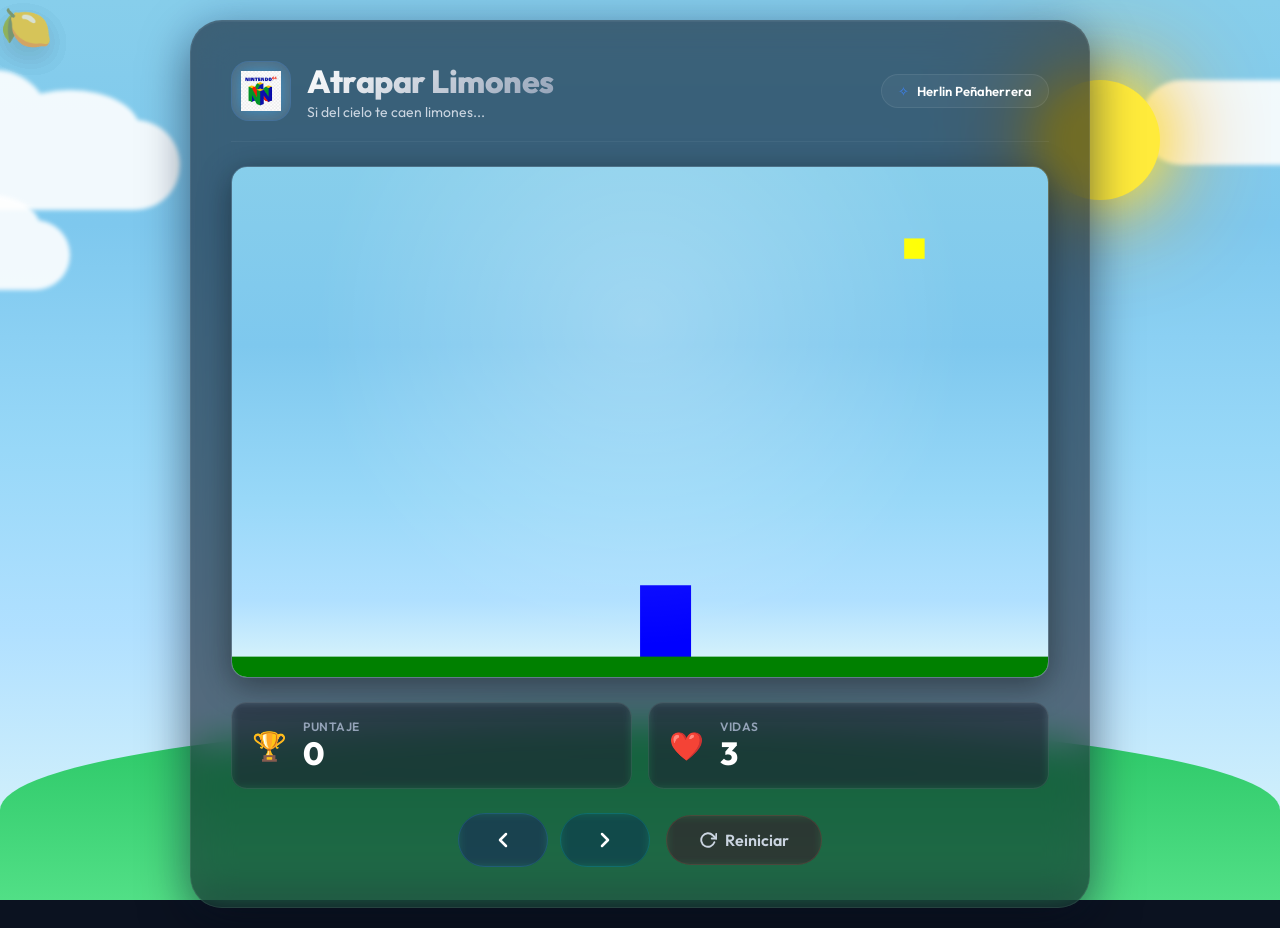
<file: index.html>
<!DOCTYPE html>
<html lang="es">
<head>
  <meta charset="UTF-8" />
  <meta name="viewport" content="width=device-width, initial-scale=1.0" />
  <title>🍋 Atrapar Limones - Juego Arcade</title>
  
  <!-- Google Fonts -->
  <link rel="preconnect" href="https://fonts.googleapis.com" />
  <link rel="preconnect" href="https://fonts.gstatic.com" crossorigin />
  <link href="https://fonts.googleapis.com/css2?family=Outfit:wght@300;400;600;700;800&display=swap" rel="stylesheet" />
  
  <!-- CSS -->
  <link rel="stylesheet" href="limones.css" />
  
  <!-- Scripts -->
  <script src="util.js"></script>
</head>
<body onload="iniciar()">
  <div class="game-wrapper">

  <!-- Fondo animado -->
<div class="bg-animation">
  <div class="sun"></div>
  
  <!-- Nubes -->
  <div class="cloud cloud-1"></div>
  <div class="cloud cloud-2"></div>
  <div class="cloud cloud-3"></div>
  
  <!-- Limones flotando -->
  <div class="lemon-float">🍋</div>
  <div class="lemon-float">🍋</div>
  <div class="lemon-float">🍋</div>
  <div class="lemon-float">🍋</div>
  
  <!-- Césped -->
  <div class="grass"></div>
</div>

    <!-- Contenedor principal -->
    <div class="game-container">
      <!-- Header con título -->
      <header class="game-header">
        <div class="title-group">

          <div class="icon-wrapper">
            <img src="nintendo.jpg" alt="Nintendo 64" class="game-logo">
          </div>

          <div>
            <h1 class="game-title">Atrapar Limones</h1>
            <p class="game-subtitle">Si del cielo te caen limones...</p>
          </div>
        </div>
        <div class="author-badge">
          <span class="author-label">✧</span>
          <span class="author-name">Herlin Peñaherrera</span>
        </div>
      </header>

      <!-- Área del juego -->
      <div class="canvas-wrapper">
        <canvas id="areaJuego" width="800" height="500"></canvas>
        <div class="canvas-glow"></div>
      </div>

      <!-- Panel de estado -->
      <div class="game-panel">
        <div class="stat-card score-card">
          <div class="stat-icon">🏆</div>
          <div class="stat-content">
            <span class="stat-label">Puntaje</span>
            <span class="stat-value" id="txtPuntaje">0</span>
          </div>
        </div>
        
        <div class="stat-card lives-card">
          <div class="stat-icon">❤️</div>
          <div class="stat-content">
            <span class="stat-label">Vidas</span>
            <span class="stat-value" id="txtVidas">3</span>
          </div>
        </div>
      </div>

      <!-- Controles -->
      <div class="controls-section">
        <div class="controls-group">
          <button class="ctrl-btn ctrl-left" onclick="moverIzquierda()" aria-label="Mover izquierda">
            <svg width="24" height="24" viewBox="0 0 24 24" fill="none" stroke="currentColor" stroke-width="2.5" stroke-linecap="round" stroke-linejoin="round">
              <polyline points="15 18 9 12 15 6"></polyline>
            </svg>
          </button>
          
          <button class="ctrl-btn ctrl-right" onclick="moverDerecha()" aria-label="Mover derecha">
            <svg width="24" height="24" viewBox="0 0 24 24" fill="none" stroke="currentColor" stroke-width="2.5" stroke-linecap="round" stroke-linejoin="round">
              <polyline points="9 18 15 12 9 6"></polyline>
            </svg>
          </button>
        </div>
        
        <button class="ctrl-btn ctrl-reset" onclick="reiniciarJuego()" aria-label="Reiniciar juego">
          <svg width="20" height="20" viewBox="0 0 24 24" fill="none" stroke="currentColor" stroke-width="2.5" stroke-linecap="round" stroke-linejoin="round">
            <polyline points="23 4 23 10 17 10"></polyline>
            <path d="M20.49 15a9 9 0 1 1-2.12-9.36L23 10"></path>
          </svg>
          <span>Reiniciar</span>
        </button>
      </div>

      <!-- Controles táctiles (móvil) -->
      <div class="touch-controls">
        <button class="touch-btn touch-left" onmousedown="moverIzquierda()" ontouchstart="moverIzquierda()">
          ◀
        </button>
        <button class="touch-btn touch-reset" onmousedown="reiniciarJuego()" ontouchstart="reiniciarJuego()">
          ⟳
        </button>
        <button class="touch-btn touch-right" onmousedown="moverDerecha()" ontouchstart="moverDerecha()">
          ▶
        </button>
        
      </div>
    </div>
  </div>
  
      </div>
    </div>
  </div>

  <script src="limones.js"></script>
</body>
</html>
</file>
<file: limones.css>
/* ============================================
   RESET & BASE
   ============================================ */
*,
*::before,
*::after {
  margin: 0;
  padding: 0;
  box-sizing: border-box;
}

:root {
  /* Colores principales */
  --bg-primary: #0B1220;
  --bg-secondary: #111827;
  --bg-card: rgba(30, 41, 59, 0.4);
  --bg-glass: rgba(17, 24, 39, 0.6);

  /* Colores de acento */
  --color-primary: #3B82F6;
  --color-primary-hover: #60A5FA;
  --color-secondary: #06B6D4;
  --color-success: #22C55E;
  --color-warning: #F59E0B;
  --color-error: #EF4444;

  /* Texto */
  --text-primary: #FFFFFF;
  --text-secondary: #CBD5E1;
  --text-muted: #94A3B8;

  /* Sombras */
  --shadow-sm: 0 2px 8px rgba(0, 0, 0, 0.3);
  --shadow-md: 0 8px 32px rgba(0, 0, 0, 0.4);
  --shadow-lg: 0 16px 48px rgba(0, 0, 0, 0.5);
  --shadow-glow: 0 0 40px rgba(59, 130, 246, 0.15);

  /* Bordes */
  --border-glass: 1px solid rgba(255, 255, 255, 0.08);
  --border-glow: 1px solid rgba(59, 130, 246, 0.2);

  /* Transiciones */
  --transition: 0.3s cubic-bezier(0.4, 0, 0.2, 1);
  --transition-bounce: 0.4s cubic-bezier(0.34, 1.56, 0.64, 1);

  /* Tipografía */
  --font-family: 'Outfit', -apple-system, BlinkMacSystemFont, 'Segoe UI', sans-serif;
}

body {
  font-family: var(--font-family);
  background: var(--bg-primary);
  color: var(--text-primary);
  min-height: 100vh;
  display: flex;
  align-items: center;
  justify-content: center;
  padding: 20px;
  overflow-x: hidden;
  position: relative;
}

/* ============================================
   FONDO ANIMADO
   ============================================ */
/* ============================================
   NUEVO FONDO DIVERTIDO Y COLORIDO
   ============================================ */

.bg-animation {
  position: fixed;
  inset: 0;
  z-index: -1;
  overflow: hidden;
  background: linear-gradient(
    to bottom,
    #87CEEB 0%,
    #7EC8EE 25%,
    #98D8F8 50%,
    #B0E0FF 70%,
    #E0F7FA 100%
  );
}

/* Sol */
.sun {
  position: absolute;
  top: 80px;
  right: 120px;
  width: 120px;
  height: 120px;
  background: #FFEB3B;
  border-radius: 50%;
  box-shadow: 
    0 0 60px #FFEB3B,
    0 0 120px #FF9800;
  animation: sunPulse 8s ease-in-out infinite;
  z-index: 1;
}

@keyframes sunPulse {
  0%, 100% { transform: scale(1); }
  50% { transform: scale(1.08); }
}

/* Nubes */
.cloud {
  position: absolute;
  background: white;
  border-radius: 50px;
  opacity: 0.9;
  filter: blur(2px);
}

.cloud::before,
.cloud::after {
  content: '';
  position: absolute;
  background: white;
  border-radius: 50%;
}

.cloud-1 { width: 280px; height: 90px; top: 120px; left: -100px; animation: cloudMove 45s linear infinite; }
.cloud-1::before { width: 110px; height: 110px; top: -50px; left: 40px; }
.cloud-1::after { width: 140px; height: 80px; top: -30px; right: 40px; }

.cloud-2 { width: 220px; height: 70px; top: 220px; left: -150px; animation: cloudMove 60s linear infinite; animation-delay: -15s; }
.cloud-2::before { width: 90px; height: 90px; top: -45px; left: 30px; }
.cloud-2::after { width: 100px; height: 65px; top: -25px; right: 30px; }

.cloud-3 { width: 260px; height: 85px; top: 80px; right: -120px; animation: cloudMove 38s linear infinite; animation-delay: -25s; }

/* Limones flotando de fondo */
.lemon-float {
  position: absolute;
  font-size: 42px;
  opacity: 0.25;
  animation: lemonFloatBg 25s linear infinite;
  filter: drop-shadow(0 10px 15px rgba(0,0,0,0.2));
}

.lemon-float:nth-child(1) { top: 30%; left: 10%; animation-duration: 28s; }
.lemon-float:nth-child(2) { top: 45%; left: 25%; animation-duration: 35s; animation-delay: -8s; }
.lemon-float:nth-child(3) { top: 25%; right: 15%; animation-duration: 22s; animation-delay: -12s; }
.lemon-float:nth-child(4) { top: 60%; right: 20%; animation-duration: 40s; animation-delay: -18s; }

@keyframes cloudMove {
  from { transform: translateX(-300px); }
  to { transform: translateX(calc(100vw + 300px)); }
}

@keyframes lemonFloatBg {
  0% { transform: translateY(0) rotate(0deg); }
  100% { transform: translateY(-800px) rotate(360deg); }
}

/* Césped abajo */
.grass {
  position: absolute;
  bottom: 0;
  left: 0;
  width: 100%;
  height: 180px;
  background: linear-gradient(to top, #4ADE80, #22C55E);
  z-index: 2;
  border-radius: 50% 50% 0 0;
  opacity: 0.95;
}

.orb {
  position: absolute;
  border-radius: 50%;
  filter: blur(80px);
  opacity: 0.4;
  animation: orbFloat 20s ease-in-out infinite alternate;
}

.orb-1 {
  width: 400px;
  height: 400px;
  background: radial-gradient(circle, #3B82F6, transparent);
  top: -100px;
  right: -100px;
  animation-duration: 25s;
}

.orb-2 {
  width: 350px;
  height: 350px;
  background: radial-gradient(circle, #06B6D4, transparent);
  bottom: -100px;
  left: -100px;
  animation-duration: 20s;
  animation-delay: -5s;
}

.orb-3 {
  width: 200px;
  height: 200px;
  background: radial-gradient(circle, #8B5CF6, transparent);
  top: 50%;
  left: 50%;
  transform: translate(-50%, -50%);
  animation-duration: 30s;
  animation-delay: -10s;
}

@keyframes orbFloat {
  0% {
    transform: translate(0, 0) scale(1);
  }
  33% {
    transform: translate(30px, -30px) scale(1.1);
  }
  66% {
    transform: translate(-20px, 20px) scale(0.9);
  }
  100% {
    transform: translate(10px, -10px) scale(1.05);
  }
}

/* ============================================
   WRAPPER PRINCIPAL
   ============================================ */
.game-wrapper {
  position: relative;
  z-index: 1;
  width: 100%;
  max-width: 900px;
}

/* ============================================
   CONTENEDOR DEL JUEGO
   ============================================ */
.game-container {
  background: var(--bg-glass);
  backdrop-filter: blur(20px) saturate(1.2);
  -webkit-backdrop-filter: blur(20px) saturate(1.2);
  border-radius: 32px;
  padding: 32px;
  border: var(--border-glass);
  box-shadow: 
    var(--shadow-lg),
    var(--shadow-glow),
    inset 0 1px 0 rgba(255, 255, 255, 0.05);
  transition: var(--transition);
}

.game-container:hover {
  box-shadow: 
    var(--shadow-lg),
    0 0 60px rgba(59, 130, 246, 0.1),
    inset 0 1px 0 rgba(255, 255, 255, 0.08);
}

/* ============================================
   HEADER
   ============================================ */
.game-header {
  display: flex;
  align-items: center;
  justify-content: space-between;
  margin-bottom: 24px;
  padding-bottom: 20px;
  border-bottom: 1px solid rgba(255, 255, 255, 0.05);
  flex-wrap: wrap;
  gap: 12px;
}

.title-group {
  display: flex;
  align-items: center;
  gap: 16px;
}

.icon-wrapper {
  width: 48px;
  height: 48px;
  display: flex;
  align-items: center;
  justify-content: center;
  background: rgba(59, 130, 246, 0.15);
  border-radius: 16px;
  border: var(--border-glow);
  animation: pulseGlow 3s ease-in-out infinite;
}

@keyframes pulseGlow {
  0%,
  100% {
    box-shadow: 0 0 20px rgba(59, 130, 246, 0.1);
  }
  50% {
    box-shadow: 0 0 40px rgba(59, 130, 246, 0.25);
  }
}

.lemon-icon {
  font-size: 28px;
  animation: lemonFloat 3s ease-in-out infinite;
}

@keyframes lemonFloat {
  0%,
  100% {
    transform: translateY(0) rotate(-5deg);
  }
  50% {
    transform: translateY(-6px) rotate(5deg);
  }
}

.game-title {
  font-size: 28px;
  font-weight: 800;
  background: linear-gradient(135deg, #FFFFFF 0%, #94A3B8 100%);
  -webkit-background-clip: text;
  -webkit-text-fill-color: transparent;
  background-clip: text;
  letter-spacing: -0.5px;
}

.game-subtitle {
  font-size: 14px;
  font-weight: 400;
  color: var(--text-secondary);
  -webkit-text-fill-color: var(--text-secondary);
  margin-top: 2px;
}

.author-badge {
  display: flex;
  align-items: center;
  gap: 8px;
  padding: 8px 16px;
  background: rgba(255, 255, 255, 0.04);
  border-radius: 60px;
  border: var(--border-glass);
  font-size: 13px;
  color: var(--text-secondary);
}

.author-label {
  color: var(--color-primary);
}

.author-name {
  font-weight: 600;
  color: var(--text-primary);
}

/* ============================================
   CANVAS
   ============================================ */
/* ============================================
   CANVAS - Fondo acorde con el nuevo cielo
   ============================================ */
.canvas-wrapper {
  position: relative;
  border-radius: 16px;
  overflow: hidden;
  box-shadow: 
    inset 0 0 60px rgba(0, 0, 0, 0.3),
    0 8px 32px rgba(0, 0, 0, 0.4);
  margin-bottom: 24px;
  border: 1px solid rgba(255, 255, 255, 0.1);
}

canvas {
  display: block;
  width: 100%;
  height: auto;
  aspect-ratio: 800 / 500;
  
  /* Nuevo fondo suave y acorde */
  background: linear-gradient(
    to bottom,
    #87CEEB 0%,      /* Cielo claro */
    #7EC8EE 35%,
    #98D8F8 65%,
    #B0E0FF 85%,
    #E0F7FA 100%     /* Casi blanco azulado abajo */
  );
  
  cursor: none;
}

/* Brillo sutil en el canvas */
.canvas-glow {
  position: absolute;
  inset: 0;
  pointer-events: none;
  background: radial-gradient(
    circle at 50% 30%, 
    rgba(255, 255, 255, 0.25), 
    transparent 60%
  );
  mix-blend-mode: screen;
}

/* ============================================
   PANEL DE ESTADO
   ============================================ */
.game-panel {
  display: grid;
  grid-template-columns: 1fr 1fr;
  gap: 16px;
  margin-bottom: 24px;
}

.stat-card {
  display: flex;
  align-items: center;
  gap: 16px;
  padding: 16px 20px;
  background: rgba(255, 255, 255, 0.03);
  border-radius: 16px;
  border: var(--border-glass);
  backdrop-filter: blur(4px);
  transition: var(--transition);
}

.stat-card:hover {
  background: rgba(255, 255, 255, 0.05);
  transform: translateY(-2px);
}

.stat-icon {
  font-size: 28px;
  line-height: 1;
}

.stat-content {
  display: flex;
  flex-direction: column;
}

.stat-label {
  font-size: 12px;
  font-weight: 600;
  text-transform: uppercase;
  letter-spacing: 0.5px;
  color: var(--text-muted);
}

.stat-value {
  font-size: 28px;
  font-weight: 800;
  color: var(--text-primary);
  line-height: 1.2;
  transition: var(--transition);
}

/* Animación de cambio de puntaje */
.stat-value.pulse {
  animation: statPulse 0.4s ease;
}

@keyframes statPulse {
  0% {
    transform: scale(1);
  }
  50% {
    transform: scale(1.15);
    color: var(--color-primary);
  }
  100% {
    transform: scale(1);
  }
}

/* ============================================
   CONTROLES
   ============================================ */
.controls-section {
  display: flex;
  align-items: center;
  justify-content: center;
  gap: 16px;
  flex-wrap: wrap;
}

.controls-group {
  display: flex;
  gap: 12px;
}

.ctrl-btn {
  display: flex;
  align-items: center;
  justify-content: center;
  gap: 8px;
  padding: 12px 24px;
  border: none;
  border-radius: 60px;
  font-family: var(--font-family);
  font-size: 15px;
  font-weight: 600;
  color: var(--text-primary);
  background: rgba(255, 255, 255, 0.06);
  backdrop-filter: blur(4px);
  border: var(--border-glass);
  cursor: pointer;
  transition: all var(--transition);
  position: relative;
  overflow: hidden;
  min-width: 60px;
}

.ctrl-btn::before {
  content: '';
  position: absolute;
  inset: 0;
  border-radius: inherit;
  background: linear-gradient(135deg, rgba(255, 255, 255, 0.05), transparent);
  opacity: 0;
  transition: var(--transition);
}

.ctrl-btn:hover::before {
  opacity: 1;
}

.ctrl-btn:hover {
  transform: translateY(-2px);
  box-shadow: 0 8px 24px rgba(0, 0, 0, 0.3);
}

.ctrl-btn:active {
  transform: translateY(0) scale(0.96);
}

.ctrl-left {
  background: rgba(59, 130, 246, 0.15);
  border-color: rgba(59, 130, 246, 0.2);
}

.ctrl-left:hover {
  background: rgba(59, 130, 246, 0.25);
  box-shadow: 0 0 30px rgba(59, 130, 246, 0.15);
}

.ctrl-right {
  background: rgba(6, 182, 212, 0.15);
  border-color: rgba(6, 182, 212, 0.2);
}

.ctrl-right:hover {
  background: rgba(6, 182, 212, 0.25);
  box-shadow: 0 0 30px rgba(6, 182, 212, 0.15);
}

.ctrl-reset {
  background: rgba(239, 68, 68, 0.1);
  border-color: rgba(239, 68, 68, 0.15);
  color: var(--text-secondary);
}

.ctrl-reset:hover {
  background: rgba(239, 68, 68, 0.2);
  box-shadow: 0 0 30px rgba(239, 68, 68, 0.1);
  color: var(--text-primary);
}

.ctrl-reset svg {
  width: 18px;
  height: 18px;
}

/* ============================================
   CONTROLES TÁCTILES (MÓVIL)
   ============================================ */
.touch-controls {
  display: none;
  gap: 12px;
  justify-content: center;
  margin-top: 16px;
  padding-top: 16px;
  border-top: 1px solid rgba(255, 255, 255, 0.05);
}

.touch-btn {
  width: 64px;
  height: 64px;
  border-radius: 50%;
  border: none;
  font-size: 28px;
  background: rgba(255, 255, 255, 0.06);
  backdrop-filter: blur(4px);
  border: var(--border-glass);
  color: var(--text-primary);
  cursor: pointer;
  transition: all var(--transition);
  display: flex;
  align-items: center;
  justify-content: center;
  user-select: none;
  -webkit-tap-highlight-color: transparent;
}

.touch-btn:active {
  transform: scale(0.9);
}

.touch-left {
  background: rgba(59, 130, 246, 0.15);
}

.touch-left:active {
  background: rgba(59, 130, 246, 0.3);
}

.touch-right {
  background: rgba(6, 182, 212, 0.15);
}

.touch-right:active {
  background: rgba(6, 182, 212, 0.3);
}

.touch-reset {
  background: rgba(239, 68, 68, 0.1);
  font-size: 24px;
}

.touch-reset:active {
  background: rgba(239, 68, 68, 0.2);
}

/* ============================================
   RESPONSIVE DESIGN
   ============================================ */

/* Tablets y pantallas pequeñas */
@media (max-width: 768px) {
  .game-container {
    padding: 20px;
    border-radius: 24px;
  }

  .game-title {
    font-size: 22px;
  }

  .game-subtitle {
    font-size: 12px;
  }

  .icon-wrapper {
    width: 40px;
    height: 40px;
  }

  .lemon-icon {
    font-size: 22px;
  }

  .author-badge {
    font-size: 12px;
    padding: 6px 14px;
  }

  canvas {
    aspect-ratio: 800 / 500;
  }

  .stat-card {
    padding: 12px 16px;
  }

  .stat-value {
    font-size: 24px;
  }

  .controls-group .ctrl-btn {
    padding: 10px 18px;
    font-size: 14px;
  }

  .ctrl-btn span {
    display: none;
  }

  .ctrl-reset span {
    display: inline;
  }

  .ctrl-btn svg {
    width: 20px;
    height: 20px;
  }
}

/* Móviles */
@media (max-width: 480px) {
  body {
    padding: 12px;
  }

  .game-container {
    padding: 16px;
    border-radius: 20px;
  }

  .game-header {
    flex-direction: column;
    align-items: flex-start;
    gap: 8px;
    padding-bottom: 14px;
    margin-bottom: 16px;
  }

  .title-group {
    gap: 12px;
  }

  .game-title {
    font-size: 20px;
  }

  .icon-wrapper {
    width: 36px;
    height: 36px;
    border-radius: 12px;
  }

  .lemon-icon {
    font-size: 18px;
  }

  .author-badge {
    font-size: 11px;
    padding: 4px 12px;
    align-self: flex-start;
  }

  .game-panel {
    grid-template-columns: 1fr 1fr;
    gap: 10px;
    margin-bottom: 16px;
  }

  .stat-card {
    padding: 10px 14px;
    gap: 10px;
    border-radius: 12px;
  }

  .stat-icon {
    font-size: 20px;
  }

  .stat-value {
    font-size: 20px;
  }

  .stat-label {
    font-size: 10px;
  }

  .controls-section {
    flex-direction: column;
    gap: 12px;
  }

  .controls-group {
    width: 100%;
    justify-content: center;
  }

  .ctrl-btn {
    padding: 10px 16px;
    font-size: 13px;
    min-width: 50px;
    flex: 1;
    max-width: 120px;
  }

  .ctrl-btn span {
    display: none;
  }

  .ctrl-reset span {
    display: inline;
  }

  /* Mostrar controles táctiles en móvil */
  .touch-controls {
    display: flex;
  }

  /* Ocultar botones de escritorio en móvil */
  .controls-group .ctrl-btn {
    display: none;
  }
}

/* Pantallas muy pequeñas */
@media (max-width: 360px) {
  .game-container {
    padding: 12px;
  }

  .game-title {
    font-size: 17px;
  }

  .stat-value {
    font-size: 18px;
  }

  .touch-btn {
    width: 56px;
    height: 56px;
    font-size: 24px;
  }
}

/* Pantallas grandes */
@media (min-width: 1024px) {
  .game-container {
    padding: 40px;
  }

  .game-title {
    font-size: 32px;
  }

  .stat-value {
    font-size: 32px;
  }

  .ctrl-btn {
    padding: 14px 32px;
    font-size: 16px;
  }
}

/* ============================================
   ANIMACIONES ADICIONALES
   ============================================ */

/* Fade in del contenedor */
.game-container {
  animation: fadeInUp 0.8s var(--transition-bounce) forwards;
  opacity: 0;
}

@keyframes fadeInUp {
  from {
    opacity: 0;
    transform: translateY(30px) scale(0.98);
  }
  to {
    opacity: 1;
    transform: translateY(0) scale(1);
  }
}

/* Glow pulsante en el canvas */
@keyframes canvasGlow {
  0%,
  100% {
    box-shadow: inset 0 0 60px rgba(0, 0, 0, 0.5);
  }
  50% {
    box-shadow: inset 0 0 80px rgba(59, 130, 246, 0.05);
  }
}

.canvas-wrapper {
  animation: canvasGlow 4s ease-in-out infinite;
}

/* ============================================
   SCROLLBAR PERSONALIZADA
   ============================================ */
::-webkit-scrollbar {
  width: 8px;
}

::-webkit-scrollbar-track {
  background: var(--bg-primary);
}

::-webkit-scrollbar-thumb {
  background: var(--bg-card);
  border-radius: 4px;
  border: 1px solid rgba(255, 255, 255, 0.05);
}

::-webkit-scrollbar-thumb:hover {
  background: rgba(59, 130, 246, 0.3);
}

/* ============================================
   SELECTION
   ============================================ */
::selection {
  background: rgba(59, 130, 246, 0.3);
  color: var(--text-primary);
}
.game-logo{
    width:40px;
    height:40px;
    object-fit:contain;
    animation: logoFloat 3s ease-in-out infinite;
    filter:
        drop-shadow(0 0 6px rgba(0,150,255,.45))
        drop-shadow(0 0 12px rgba(255,255,255,.2));
}

.icon-wrapper{
    width:60px;
    height:60px;
    display:flex;
    justify-content:center;
    align-items:center;
    border-radius:18px;
    background:rgba(255,255,255,.08);
    overflow:hidden;
}

@keyframes logoFloat{
    0%,100%{
        transform:translateY(0px) scale(1);
    }

    50%{
        transform:translateY(-4px) scale(1.05);
    }
}
</file>
